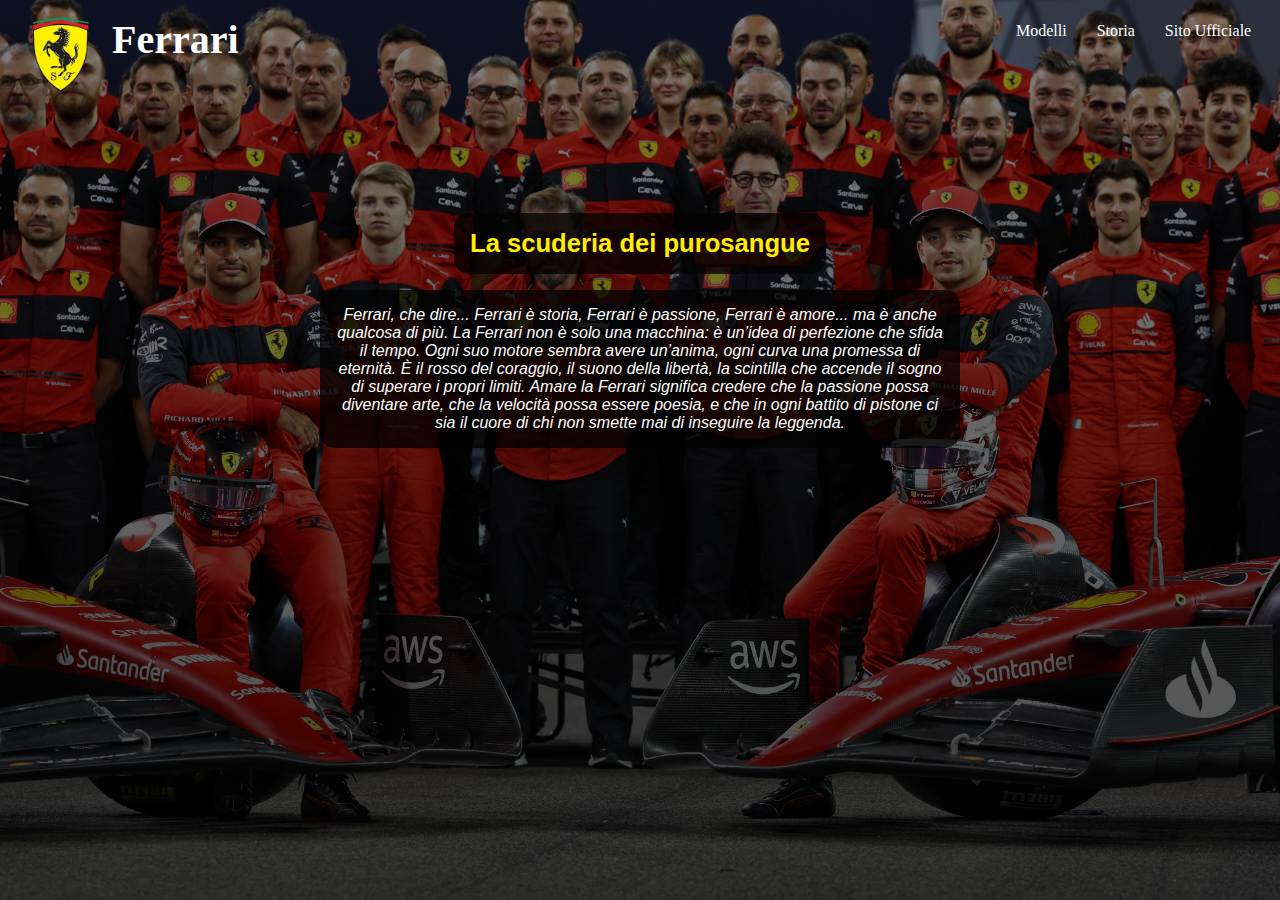
<file: index.html>
<!DOCTYPE html>
<html lang="it">
<head>
    <meta charset="UTF-8">
    <meta name="viewport" content="width=device-width, initial-scale=1.0">
    <title>Ferrari Official</title>
    <link rel="stylesheet" href="css/stile.css">
    
</head>
<body>
    <header>
        <h1>Ferrari</h1>

        <img src="immagini-p1/logo_ferrari-removebg-preview.png" alt="Logo Ferrari" id="logo">
        <nav>
        
            <a href="ferrari2.html">
                <button title="Scopri i principali">Modelli</button>
            </a>
            <a href="ferrari3.html">
                <button title="Scopri la storia">Storia</button>
            </a>
            <a href="https://www.ferrari.com/it-IT" target="_blank">
                <button title="Visita il sito ufficiale Ferrari">Sito Ufficiale</button>
            </a>
            
        </nav>    
    </header>

    <div>
        <h2>La scuderia dei purosangue</h2>
        <p>Ferrari, che dire... Ferrari è storia, Ferrari è passione, Ferrari è amore... ma è anche qualcosa di più. La Ferrari non è solo una macchina: è un’idea di perfezione che sfida il tempo. Ogni suo motore sembra avere un’anima, ogni curva una promessa di eternità. È il rosso del coraggio, il suono della libertà, la scintilla che accende il sogno di superare i propri limiti. Amare la Ferrari significa credere che la passione possa diventare arte, che la velocità possa essere poesia, e che in ogni battito di pistone ci sia il cuore di chi non smette mai di inseguire la leggenda.</p>
    </div>

</body>
</html>
</file>
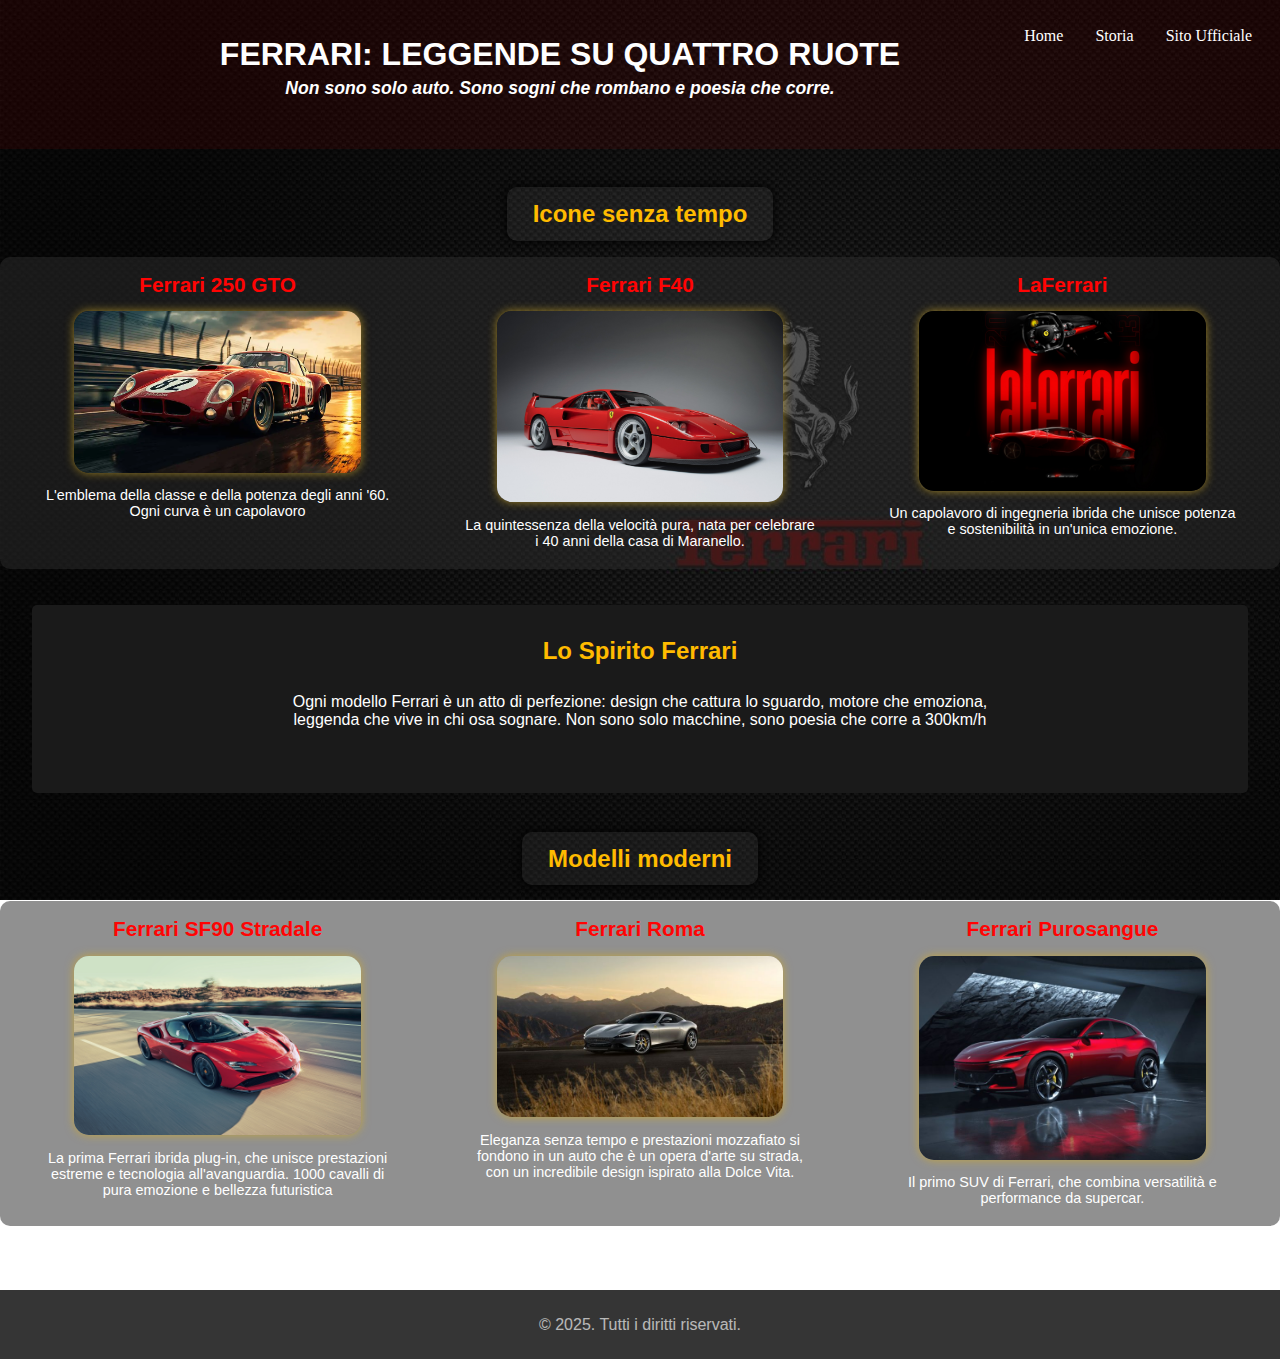
<file: ferrari2.html>
<!DOCTYPE html>
<html lang="it">
<head>
    <meta charset="UTF-8">
    <meta name="viewport" content="width=device-width, initial-scale=1.0">
    <title>Ferrari Official - I Modelli</title>
    <link rel="stylesheet" href="css/stile_ferrari2.css">
</head>
<body>
    
    <header>
        <h1>FERRARI: LEGGENDE SU QUATTRO RUOTE</h1>
        <p><strong>Non sono solo auto. Sono sogni che rombano e poesia che corre.</strong></p>

        <nav>
            <a href="index.html">
                <button title="Ritorna alla home">Home</button>
            </a>
            <a href="ferrari3.html">
                <button title="Scopri la storia">Storia</button>
            </a>
            <a href="https://www.ferrari.com/it-IT" target="_blank">
                <button title="Visita il sito ufficiale Ferrari">Sito Ufficiale</button>
            </a>
        </nav>    
    </header>
    
    <section>

        <h2>Icone senza tempo</h2>
        <div class="container">
            <div class="model">
                <h3>Ferrari 250 GTO</h3>
                <a href="https://www.ferrari.com/it-IT/auto/250-gto" target="_blank">
                    <img src="immagini-p1/250_gto.png" alt="Ferrari 250 GTO" id="gto" title="Scopri Ferrari 250 GTO">
                </a>
                <p>L'emblema della classe e della potenza degli anni '60. Ogni curva è un capolavoro</p>
            </div>
            <div class="model">
                <h3>Ferrari F40</h3>
                <a href="https://www.ferrari.com/it-IT/auto/f40" target="_blank">
                    <img src="immagini-p1/f40.png" alt="Ferrari F40" id="f40" title="Scopri Ferrari F40">
                </a>
                <p>La quintessenza della velocità pura, nata per
                    celebrare i 40 anni
                     della casa di Maranello.</p>
            </div>
            <div class="model">
                <h3>LaFerrari</h3>
                <a href="https://www.ferrari.com/it-IT/auto/laferrari" target="_blank">
                    <img src="immagini-p1/laferrari.jpg" alt="LaFerrari" id="laferrari" title="Scopri Ferrari laFerrari">
                </a>
                <p>Un capolavoro di ingegneria ibrida che unisce
                     potenza e sostenibilità in un'unica emozione.</p>
            </div>
        </div>
    </section>           
        
    <div class="intermezzo">
            <h2 id="int">Lo Spirito Ferrari</h2>
            <p id="inter">Ogni modello Ferrari è un atto di perfezione: design che cattura lo sguardo, motore che emoziona, leggenda che vive in chi osa sognare. Non sono solo macchine, sono poesia che corre a 300km/h</p>

    </div>

    <section>
        <h2 class="lo">Modelli moderni</h2>
        <div class="container">
            <div class="model">
                <h3>Ferrari SF90 Stradale</h3>
                <a href="https://www.ferrari.com/it-IT/auto/sf90-xx-stradale" target="_blank">
                    <img src="immagini-p1/sf90.jpg" alt="Ferrari SF90 Stradale" id="sf90" title="Scopri Ferrari SF90 Stradale">
                </a>
                <p>La prima Ferrari ibrida plug-in, che unisce
                     prestazioni estreme e tecnologia all'avanguardia. 1000 cavalli di pura emozione e bellezza futuristica</p>
            </div>
            <div class="model">
                <h3>Ferrari Roma</h3>
                <a href="https://carconfigurator.ferrari.com/it_IT/ferrari_car_configurator/romaspider" target="_blank">
                    <img src="immagini-p1/roma.png" alt="Ferrari Roma" id="roma" title="Configura la tua Ferrari Roma Spider">
                </a>
                <p>Eleganza senza tempo e prestazioni mozzafiato si fondono in un auto che è un opera d'arte su strada, con un incredibile design ispirato alla Dolce Vita.</p>
            </div>
            <div class="model">
                <h3>Ferrari Purosangue</h3>
                <a href="https://carconfigurator.ferrari.com/it_IT/ferrari_car_configurator/purosangue" target="_blank">
                    <img src="immagini-p1/purosangue.png" alt="Ferrari Purosangue" id="purosangue" title="Configura la tua Ferrari Purosangue">
                </a>
                <p>Il primo SUV di Ferrari, che combina
                     versatilità e performance da supercar.</p>
            </div>

        </div>
    </section>


    <footer>
        <div>
            <p>
                &copy 2025. Tutti i diritti riservati. 
            </p>
        </div>
    </footer>
 


    
</body>
</html>
</file>
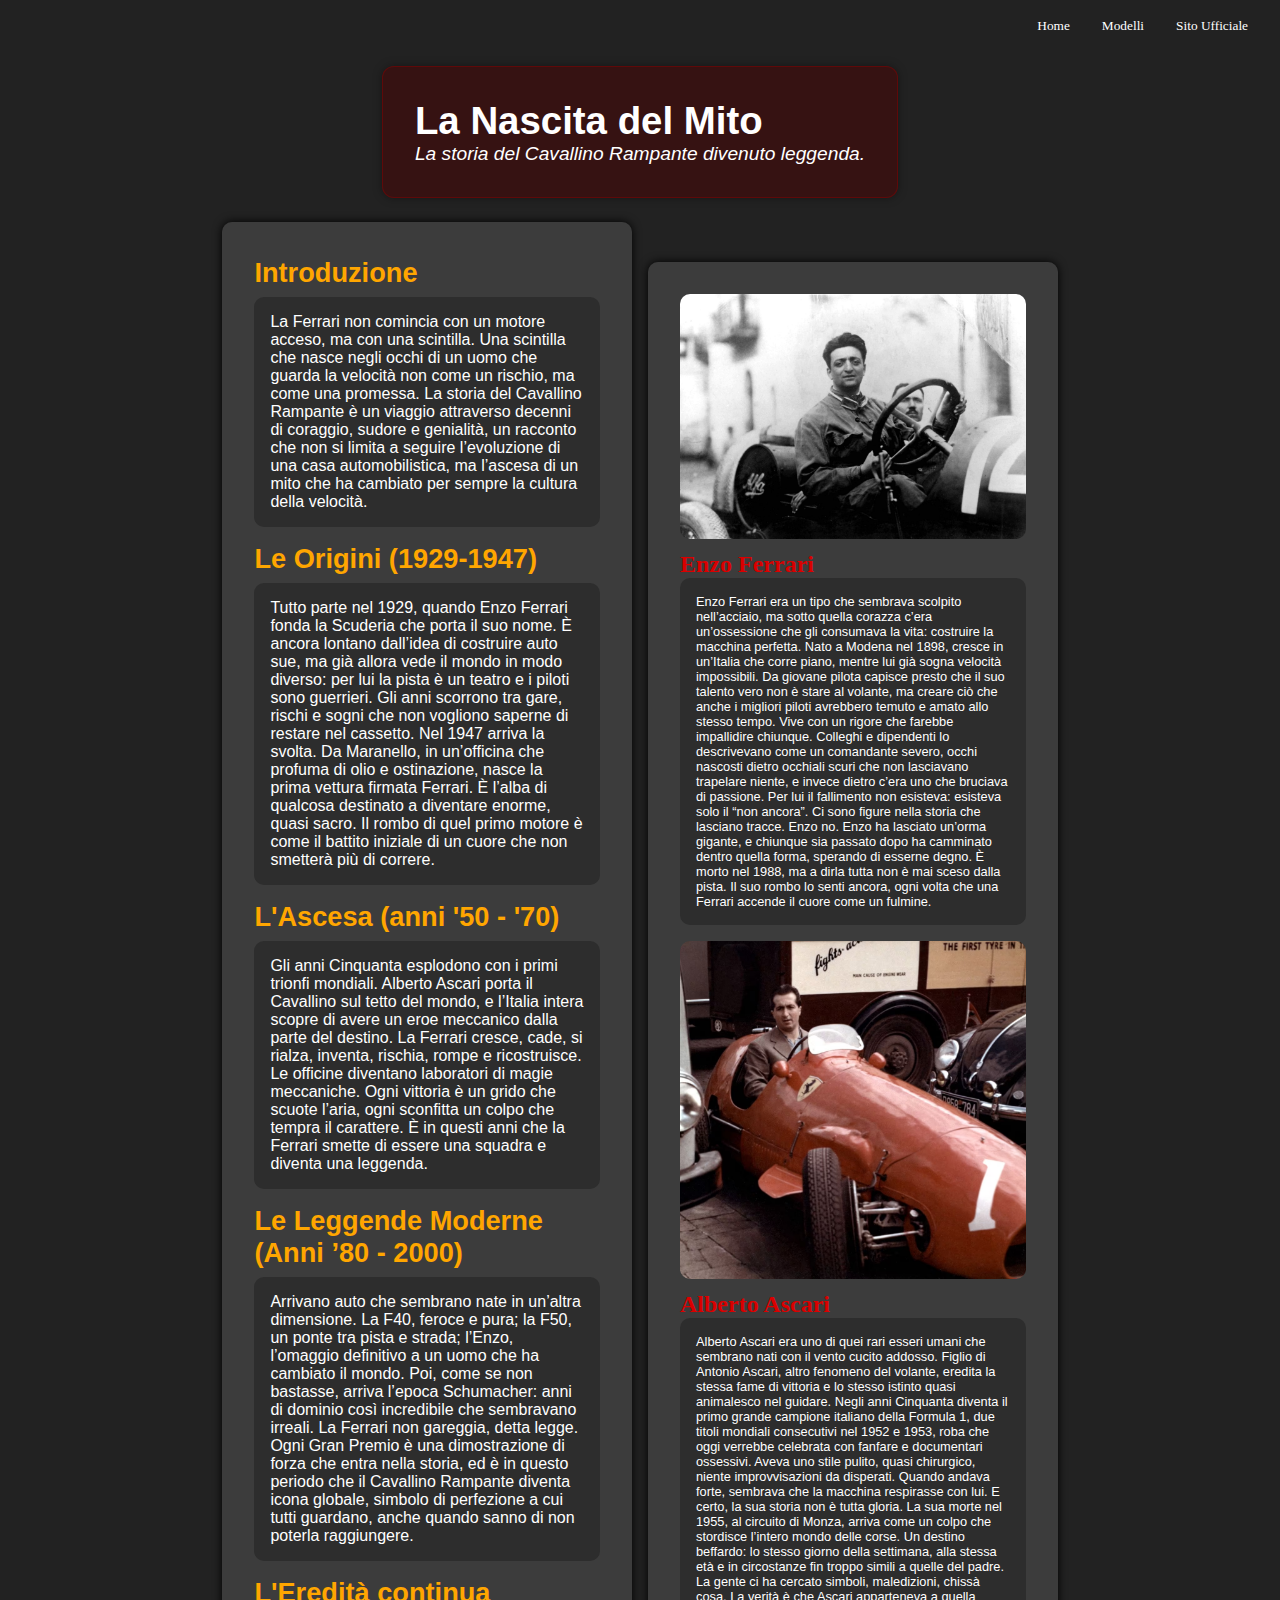
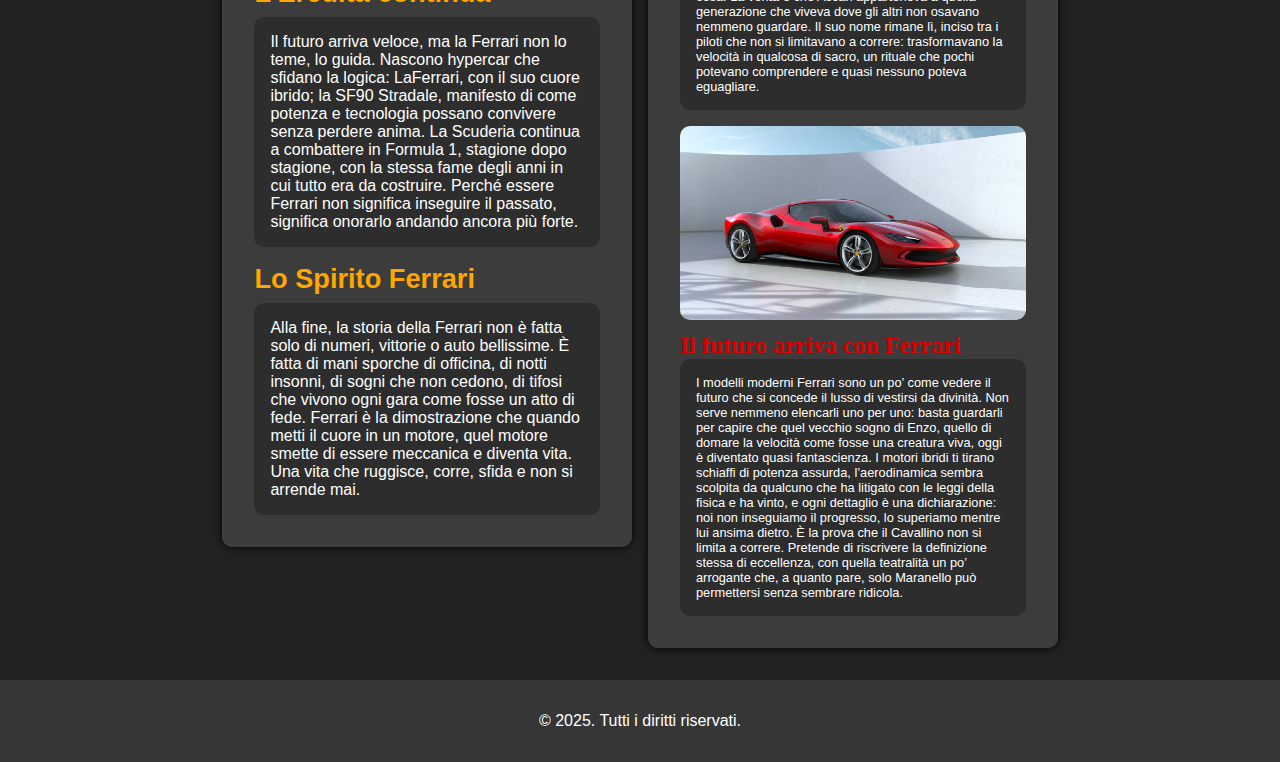
<file: ferrari3.html>
<!DOCTYPE html>
<html lang="it">
<head>
    <meta charset="UTF-8">
    <meta name="viewport" content="width=device-width, initial-scale=1.0">
    <title>Ferrari Official - La Storia</title>
    <link rel="stylesheet" href="css/stile_ferrari3.css">
</head>
<body>

    <div class="navi">
        <nav>
            <a href="index.html">
                <button title="Ritorna alla home">Home</button>
            </a>
            <a href="ferrari2.html">
                <button title="Scopri i Modelli">Modelli</button>
            </a>
            <a href="https://www.ferrari.com/it-IT" target="_blank">
                <button title="Visita il sito ufficiale Ferrari">Sito Ufficiale</button>
            </a>
            
        </nav>
    </div>
    
    <div class="head">
        <header>
            <h1>La Nascita del Mito</h1>
            <p>La storia del Cavallino Rampante divenuto leggenda.</p>
        </header>
    </div>
<div class="wrapper">
    <div class="container">
        <div>
            <h2>Introduzione</h2>
            <p>La Ferrari non comincia con un motore acceso, ma con una scintilla. Una scintilla che nasce negli occhi di un uomo che guarda la velocità non come un rischio, ma come una promessa. La storia del Cavallino Rampante è un viaggio attraverso decenni di coraggio, sudore e genialità, un racconto che non si limita a seguire l’evoluzione di una casa automobilistica, ma l’ascesa di un mito che ha cambiato per sempre la cultura della velocità.</p>
        </div>

        <div>
            <h2>Le Origini (1929-1947)</h2>
            <p>Tutto parte nel 1929, quando Enzo Ferrari fonda la Scuderia che porta il suo nome. È ancora lontano dall’idea di costruire auto sue, ma già allora vede il mondo in modo diverso: per lui la pista è un teatro e i piloti sono guerrieri. Gli anni scorrono tra gare, rischi e sogni che non vogliono saperne di restare nel cassetto.
Nel 1947 arriva la svolta. Da Maranello, in un’officina che profuma di olio e ostinazione, nasce la prima vettura firmata Ferrari. È l’alba di qualcosa destinato a diventare enorme, quasi sacro. Il rombo di quel primo motore è come il battito iniziale di un cuore che non smetterà più di correre.</p>
        </div>

        <div>
            <h2>L'Ascesa (anni '50 - '70)</h2>
            <p>Gli anni Cinquanta esplodono con i primi trionfi mondiali. Alberto Ascari porta il Cavallino sul tetto del mondo, e l’Italia intera scopre di avere un eroe meccanico dalla parte del destino.
La Ferrari cresce, cade, si rialza, inventa, rischia, rompe e ricostruisce. Le officine diventano laboratori di magie meccaniche. Ogni vittoria è un grido che scuote l’aria, ogni sconfitta un colpo che tempra il carattere. È in questi anni che la Ferrari smette di essere una squadra e diventa una leggenda.</p>
        </div>

        <div>
            <h2>Le Leggende Moderne (Anni ’80 - 2000)</h2>
            <p>Arrivano auto che sembrano nate in un’altra dimensione. La F40, feroce e pura; la F50, un ponte tra pista e strada; l’Enzo, l’omaggio definitivo a un uomo che ha cambiato il mondo.
Poi, come se non bastasse, arriva l’epoca Schumacher: anni di dominio così incredibile che sembravano irreali. La Ferrari non gareggia, detta legge. Ogni Gran Premio è una dimostrazione di forza che entra nella storia, ed è in questo periodo che il Cavallino Rampante diventa icona globale, simbolo di perfezione a cui tutti guardano, anche quando sanno di non poterla raggiungere.</p>
        </div>

        <div>
            <h2>L'Eredità continua</h2>
            <p>Il futuro arriva veloce, ma la Ferrari non lo teme, lo guida. Nascono hypercar che sfidano la logica: LaFerrari, con il suo cuore ibrido; la SF90 Stradale, manifesto di come potenza e tecnologia possano convivere senza perdere anima.
La Scuderia continua a combattere in Formula 1, stagione dopo stagione, con la stessa fame degli anni in cui tutto era da costruire. Perché essere Ferrari non significa inseguire il passato, significa onorarlo andando ancora più forte.</p>
            
        </div>

        <div>
            <h2>Lo Spirito Ferrari</h2>
            <p>Alla fine, la storia della Ferrari non è fatta solo di numeri, vittorie o auto bellissime. È fatta di mani sporche di officina, di notti insonni, di sogni che non cedono, di tifosi che vivono ogni gara come fosse un atto di fede.
Ferrari è la dimostrazione che quando metti il cuore in un motore, quel motore smette di essere meccanica e diventa vita. Una vita che ruggisce, corre, sfida e non si arrende mai.</p>
        </div>
    </div>


    <div class="container2">
        <div>
            <a href="https://it.wikipedia.org/wiki/Enzo_Ferrari" target="_blank">
                <img src="immagini-p1/enzo_ferrari.jpg" alt="Enzo Ferrari" title="Scopri di più su Enzo Ferrari">
            </a>
            <h4>Enzo Ferrari</h4>
            <p>Enzo Ferrari era un tipo che sembrava scolpito nell’acciaio, ma sotto quella corazza c’era un’ossessione che gli consumava la vita: costruire la macchina perfetta. Nato a Modena nel 1898, cresce in un’Italia che corre piano, mentre lui già sogna velocità impossibili. Da giovane pilota capisce presto che il suo talento vero non è stare al volante, ma creare ciò che anche i migliori piloti avrebbero temuto e amato allo stesso tempo.
Vive con un rigore che farebbe impallidire chiunque. Colleghi e dipendenti lo descrivevano come un comandante severo, occhi nascosti dietro occhiali scuri che non lasciavano trapelare niente, e invece dietro c’era uno che bruciava di passione. Per lui il fallimento non esisteva: esisteva solo il “non ancora”.
Ci sono figure nella storia che lasciano tracce. Enzo no. Enzo ha lasciato un’orma gigante, e chiunque sia passato dopo ha camminato dentro quella forma, sperando di esserne degno. È morto nel 1988, ma a dirla tutta non è mai sceso dalla pista. Il suo rombo lo senti ancora, ogni volta che una Ferrari accende il cuore come un fulmine.</p>
        </div>

        <div>
            <a href="https://it.wikipedia.org/wiki/Alberto_Ascari" target="_blank">
                <img src="immagini-p1/ascari_ferrari.jpg" alt="Albero Ascari" title="Scopri di più su Alberto Ascari">
            </a>
            <h4>Alberto Ascari</h4>
            <p>Alberto Ascari era uno di quei rari esseri umani che sembrano nati con il vento cucito addosso. Figlio di Antonio Ascari, altro fenomeno del volante, eredita la stessa fame di vittoria e lo stesso istinto quasi animalesco nel guidare. Negli anni Cinquanta diventa il primo grande campione italiano della Formula 1, due titoli mondiali consecutivi nel 1952 e 1953, roba che oggi verrebbe celebrata con fanfare e documentari ossessivi.
Aveva uno stile pulito, quasi chirurgico, niente improvvisazioni da disperati. Quando andava forte, sembrava che la macchina respirasse con lui. E certo, la sua storia non è tutta gloria. La sua morte nel 1955, al circuito di Monza, arriva come un colpo che stordisce l’intero mondo delle corse. Un destino beffardo: lo stesso giorno della settimana, alla stessa età e in circostanze fin troppo simili a quelle del padre. La gente ci ha cercato simboli, maledizioni, chissà cosa. La verità è che Ascari apparteneva a quella generazione che viveva dove gli altri non osavano nemmeno guardare.
Il suo nome rimane lì, inciso tra i piloti che non si limitavano a correre: trasformavano la velocità in qualcosa di sacro, un rituale che pochi potevano comprendere e quasi nessuno poteva eguagliare.</p>
        </div>

        <div>
            <a href="https://www.ferrari.com/it-IT/auto/296-gtb" target="_blank">
                <img src="immagini-p1/berlinetta.jpg" alt="Ferrari Moderne" title="Scopri la Ferrari 296 GTB">
            </a>
            <h4>Il futuro arriva con Ferrari</h4>
            <p>I modelli moderni Ferrari sono un po’ come vedere il futuro che si concede il lusso di vestirsi da divinità. Non serve nemmeno elencarli uno per uno: basta guardarli per capire che quel vecchio sogno di Enzo, quello di domare la velocità come fosse una creatura viva, oggi è diventato quasi fantascienza. I motori ibridi ti tirano schiaffi di potenza assurda, l’aerodinamica sembra scolpita da qualcuno che ha litigato con le leggi della fisica e ha vinto, e ogni dettaglio è una dichiarazione: noi non inseguiamo il progresso, lo superiamo mentre lui ansima dietro.
È la prova che il Cavallino non si limita a correre. Pretende di riscrivere la definizione stessa di eccellenza, con quella teatralità un po’ arrogante che, a quanto pare, solo Maranello può permettersi senza sembrare ridicola.</p>
        </div>

        
    </div>
</div>
    <footer>
        <div>
            <p>
                &copy 2025. Tutti i diritti riservati. 
            </p>
        </div>
    </footer>

</body>
</html>
</file>
<file: css/stile.css>
*{
    padding: 0;
    margin: 0;
}
body{
    background-color: #222;
    color: white;
    font-family: 'arial', sans-serif;
    margin: 0;
    padding: 0;
    overflow-x: hidden ;
    background: linear-gradient(rgba(0,0,0,0.5), rgba(0,0,0,0.7)), 
                url("../immagini-p1/foto_gruppo_ferrari.jpg");
    background-size: cover;
    background-attachment: fixed;
       
}

header h1{
    font-family: 'Times New Roman', Times, serif;
    font-weight: bold;
    font-size: 250%;
    color: #ffffff;
    margin-left: 7rem;
    margin-top: 1rem;
}


nav{
    padding: 0.5% 1% 0.5% 1%;
    width: fit-content;
    display: flex;
    gap: 30px;
    margin-left: auto;
    margin-right: 1rem;
    font-size: 100%;
    margin-top: -5.5rem;

}

button{
    background-color: transparent;
    border: none;
    font-size: 100%;
    cursor: pointer;
    font-family: 'Times New Roman', Times, serif;
    color: #ffffff;
    
}

header img#logo{
    width: 12%;
    height: auto;
    margin-top: -3rem;
    padding-top: 0;
    margin-left: -1rem;
}

div{
    display: flex;
    flex-direction: column;
    width: 50%;
    margin-left: auto;
    margin-right: auto;
    margin-top: 13%;
    margin-bottom: auto;
}

div h2{
    margin-left: auto;
    margin-right: auto;
    margin-bottom: 1rem;
    color: rgb(255, 238, 0);
    font-size: 160%;
    background-color: #030303c2;
    padding: 1rem;
    border-radius: 15px;
}

div p{
    text-align: center;
    font-weight: 500;
    font-style: italic;
    background-color: #030303c2;
    padding: 1rem;
    border-radius: 15px;
}

@media (max-width: 768px){
    header img#logo{
        display: block;
        position: relative;
        margin-left: auto;
        margin-right: auto;
        width: 20%;
        height: auto;
    }

    header h1{
        margin-left: 0;
        margin-top: 1rem;
    }

    nav{
        display: flex;
        flex-direction: column;
        gap: 0;
        font-size: 96%;
        text-align: end;
        padding-top: 3rem;
        
    }

    div{
        display: flex;
        flex-direction: column;
    }

    div h2{
        font-size: 120%;
        margin-right: auto;
        margin-left: auto;
        text-align: center;
    }

    div p{
        margin-left: auto;
        margin-right: auto;
        font-size: 80%;
        margin-bottom: 2rem;

    }
}
</file>
<file: css/stile_ferrari2.css>
*{
    padding: 0;
    margin: 0;
}

body{
    color: white;
    font-family: 'arial', sans-serif;
    margin: 0;
    padding: 0;
    background: linear-gradient(rgba(0,0,0,0.5), rgba(0,0,0,0.5)),
                url("../immagini-p1/wp46011.jpg");
    background-size:cover; 
    background-attachment: fixed;
    
}

header{
    background-color: #9e000021;
    padding: 20px;
    align-items: center;
    justify-content: space-between;    
    padding-bottom: 2rem;
    text-align: center;   
}

nav{
    width: fit-content;
    display: flex;
    gap: 2rem;
    position: relative;
    top: -4.5rem;
    margin-left: auto;
    margin-right: 0.5rem;
    font-size: 100%;
}

nav button{
    background-color: transparent;
    border: none;
    font-size: 100%;
    cursor: pointer;
    font-family: 'Times New Roman', Times, serif;
    color: #ffffff;
}

header h1{
    font-weight: bold;
    font-size: 200%;
    margin-top: 1rem;
    margin-right: 10rem;
}

header p{
    text-align: center;
    font-style: italic;
    font-size: 110%;
    margin-top: 5px;
    margin-right: 10rem;

}


.container{
    display: flex;
    justify-content: center;
    gap: 2rem;
    background-color: #2b2b2b86;
    margin-top: 1rem;
    border-radius: 10px;
    
}



h2{
    color: rgb(255, 187, 0);
    margin-top: 3%;
    text-align: center;
    background-color: #6160602d;
    width: fit-content;
    padding: 1% 2% 1% 2%;
    border-radius: 10px;
    display: grid;
    margin-left: auto;
    margin-right: auto;
    box-shadow: 0 0 10px rgb(0, 0, 0);
}

.model{
    width: 28%;
    border-radius: 10%;
    padding: 1rem;
    text-align: center;
    color: white;
}

.model img{
    
    border-radius: 15px;
    box-shadow: 0 0 10px rgba(255, 206, 43, 0.568);
    
}

.model #gto{
    width: 80%;
    height: auto;
    margin: 0;
}

.model #f40{
    width: 80%;
    height: auto;
    margin: 0;
}

.model #laferrari{
    width: 80%;
    height: auto;
    margin: 0;
}

.model p{
    margin-top: 2%;
    font-size: 90%;
    padding: 1%;
}

.model h3{
    margin-bottom: 4%;
    font-size: 130%;
    color: #ff0404;
    font-weight: bold;
}

.intermezzo{
    background-color: #1a1a1a;
    padding-bottom: 4rem;
    margin: 2rem;
    border-radius: 5px;

}

.intermezzo #int{
    padding-top: 2rem;
    background-color: transparent;
    box-shadow: none;
    
}

.intermezzo #inter{
    text-align: center;
    width: 60%;
    margin-left: auto;
    margin-right: auto;
    margin-top: 1rem;
}

#roma{
    width: 80%;
    height: auto;
    border-radius: 15px;
    box-shadow: 0 0 10px rgba(236, 182, 4, 0.568);
}

#sf90{
    width: 80%;
    height: auto;
    border-radius: 15px;
    box-shadow: 0 0 10px rgba(236, 182, 4, 0.568);
}

#purosangue{
    width: 80%;
    height: auto;
    border-radius: 15px;
    box-shadow: 0 0 10px rgba(236, 182, 4, 0.568);
}

footer{
    margin-top: 4rem;
    background-color: #353535;
    
}

footer p{
    font-size: 100%;
    text-align: center;
    align-items: center;
    padding: 2%;
    opacity: 65%;

}

@media (max-width: 768px){
    
    header{
        padding-bottom: 0rem;
    }
    header h1{
        font-size: 100%;
        width: 75%;
    }

    header p{
        font-size: 60%;
        margin-right: 1rem;
        margin-top: 2rem;
        margin-bottom: 0;
        padding-bottom: 0rem;
        margin-left: auto;
        margin-right: auto;
    }

    nav{
        display: flex;
        flex-direction: column;
        gap: 0;
        text-align: end;
        margin-right: 0;
        margin-top: -2rem;

    }

    nav button{
        font-size: 80%;
    }

    .container{
        display: flex;
        flex-direction: column;
    }

    .model{
        width: 90%;
    }

    
}
</file>
<file: css/stile_ferrari3.css>
*{
    padding: 0;
    margin: 0;
}

body{
    background-color: #222;
    color: white;
    font-family: 'arial', sans-serif;
    margin: 0;
    padding: 0;
}


header{
    background-color: #52010171;
    align-items: center;
    padding: 2rem;
    width: fit-content;
    border-radius: 12px;
    margin-left: auto;
    margin-right: auto;
    box-shadow: 0 0 10px #0000005b;
    border: 1px solid rgba(128, 1, 1, 0.562);
    margin-top: 2rem;
    font-size: 120%;
}

header p{
    font-style: italic;
}


nav{
    display: flex;
    justify-content: flex-end;
    gap: 2rem;
    margin-right: 2rem;
    margin-top: 1rem;
    font-size: 100%;


}

nav button{
    color: white;
    background-color: transparent;
    border: none;
    font-family: 'Times New Roman', Times, serif;
    cursor: pointer;
}

.wrapper{
    display: flex;
    justify-content: center;
    align-items: flex-start;
    gap: 1rem;

}


.container{
    position: relative;
    background-color: rgba(65, 65, 65, 0.842);
    padding: 2rem;
    padding-top: 1.2rem;
    border-radius: 10px;
    width: 27%;
    margin-top: 1.5rem;
    display: flex;
    flex-direction: column;
    box-shadow: 0 0 10px black;
}

.container h2{
    color: rgb(255, 166, 0);
    font-size: 170%;
    padding-bottom: 0.5rem;
    padding-top: 1rem;

} 

.container p{
    background-color: #1a1a1a73;
    padding: 1rem;
    border-radius: 10px;
}

.container2{
    position: relative;
    background-color: rgba(65, 65, 65, 0.842);
    width: 27%;
    display: flex;
    justify-content: flex-end;
    flex-direction: column;
    margin-top: 4rem;
    padding: 2rem;
    border-radius: 10px;
    box-shadow: 0 0 10px black;
    padding-bottom: 1rem;
}

.container2 img{
    width: 100%;
    height: auto;
    border-radius: 10px;
}

.container2 h4{
    color: rgb(218, 0, 0);
    font-family: 'Times New Roman', Times, serif;
    font-size: 150%;
    font-weight: 900;
    padding-top: 0.5rem;
}

.container2 p{
    font-size: 80%;
    background-color: #1a1a1a73;
    padding: 1rem;
    border-radius: 10px;
    margin-bottom: 1rem;
    font-weight: 400;
}

footer{
    background-color: #3f3f3fad;
    display: flex;
    justify-content: center;
    margin-top: 2rem;
    padding: 2rem;
}


@media (max-width: 768px) {

    header{
        width:80%;
        font-size: 100%;
        text-align: center;
        margin-top: 0;
    }

    nav{
        position: relative;
        top: -0.5rem;
        display: flex;
        justify-content: end;
    }

    nav button{
        font-size: 80%;
    }

    .wrapper{
        display: flex;
        flex-direction: column;
    }

    .container{
        width: 70%;
        margin-left: auto;
        margin-right: auto;
    }

    .container2{
        width: 70%;
        margin-left: auto;
        margin-right: auto;
        margin-top: 1rem;
    }
}
</file>
